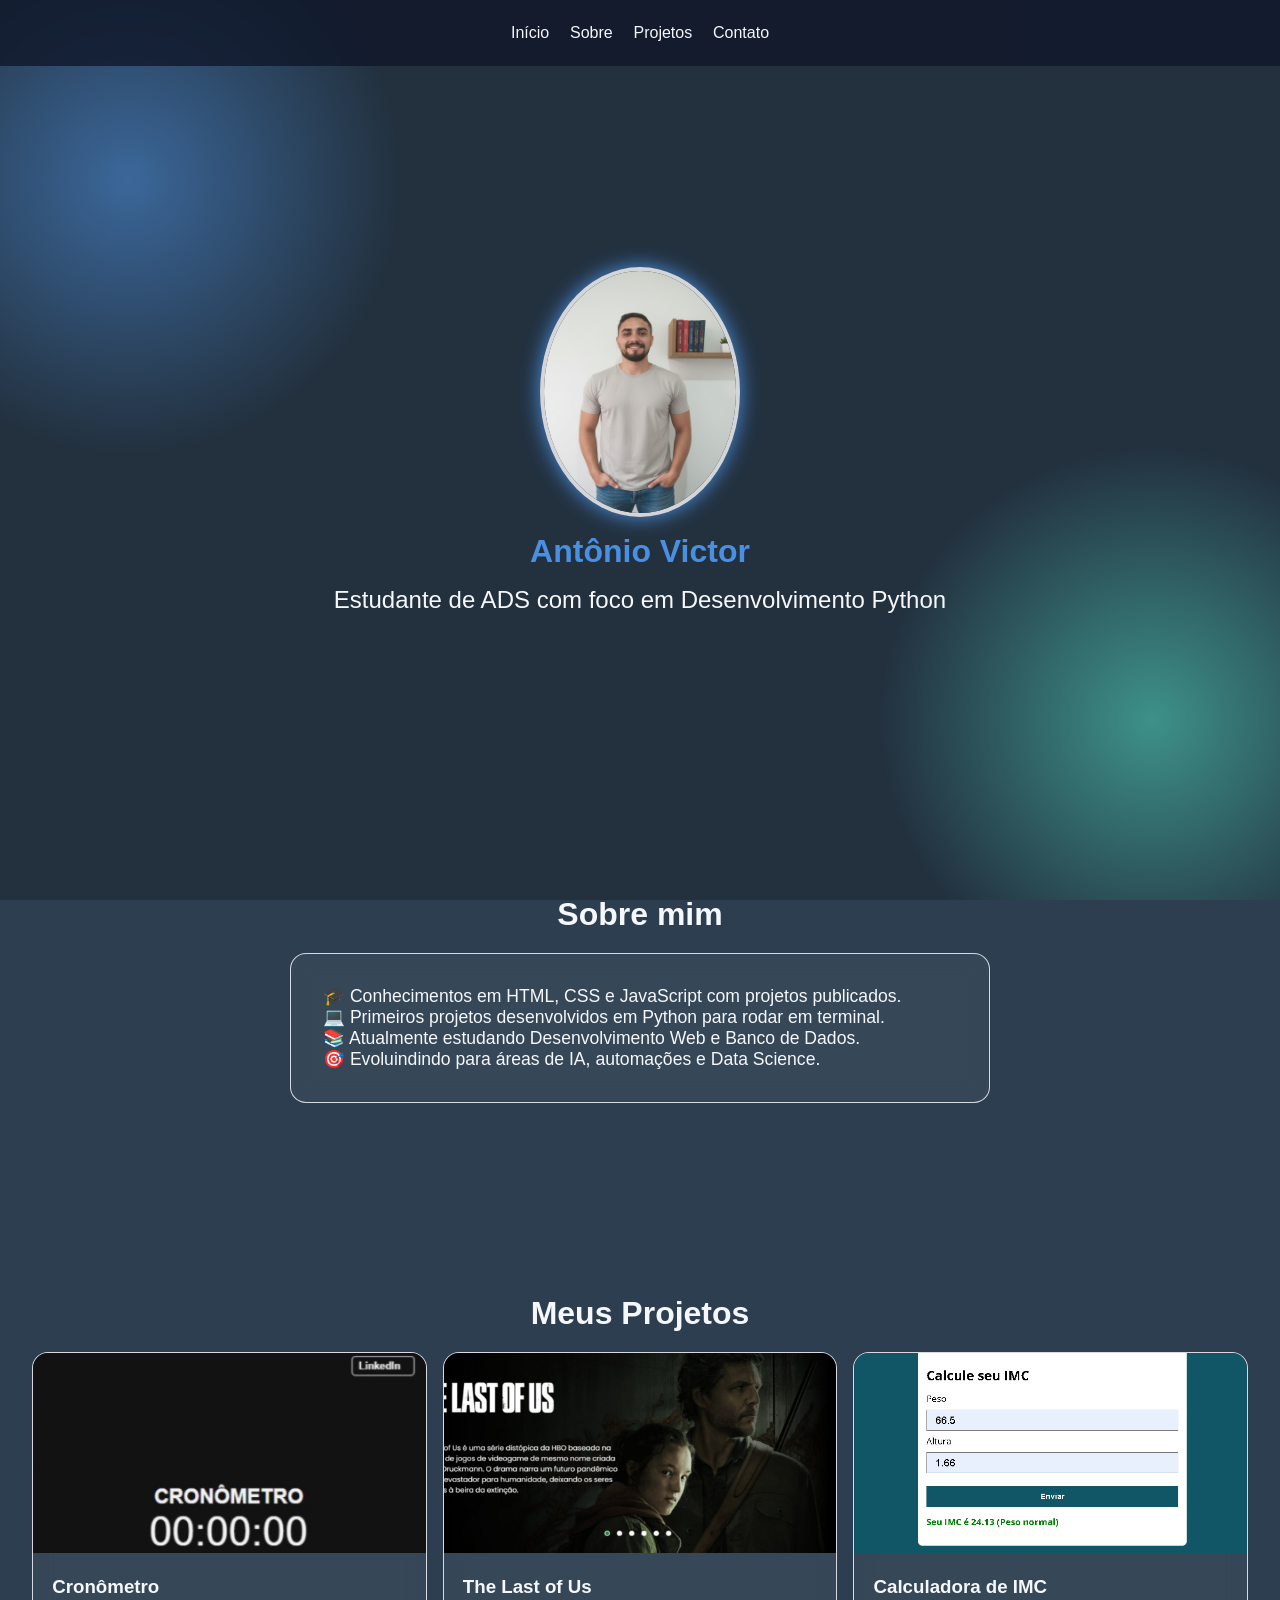
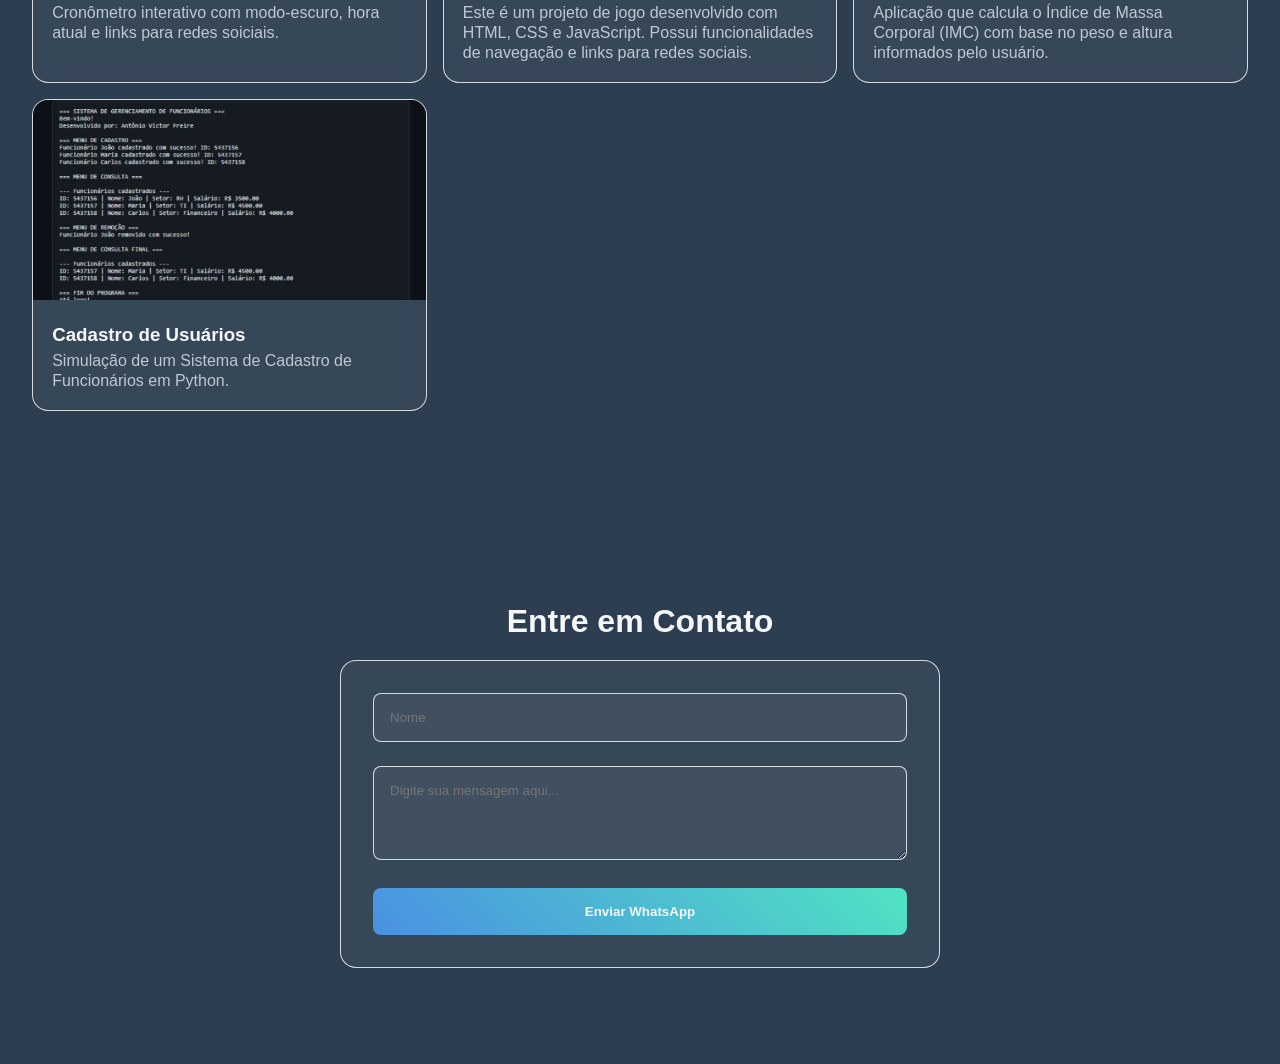
<file: index.html>
<!doctype html>
<html lang="pt-br">
  <head>
    <meta charset="UTF-8" />
    <meta name="viewport" content="width=device-width, initial-scale=1.0" />
    <link rel="stylesheet" href="./assets/css/style.css" />
    <title>Portfólio - Antônio Victor</title>
  </head>
  <body>
    <div class="particulas"></div>

    <nav class="navegacao">
      <ul class="menu">
        <li>
          <a href="#inicio" class="menu-link">Início</a>
        </li>
        <li>
          <a href="#sobre" class="menu-link">Sobre</a>
        </li>
        <li>
          <a href="#projetos" class="menu-link">Projetos</a>
        </li>
        <li>
          <a href="#contatos" class="menu-link">Contato</a>
        </li>
      </ul>
    </nav>

    <main id="inicio" class="cabecalho">
      <img
        src="./assets/img/foto_perfil.png"
        alt="Foto Perfil"
        class="foto-perfil"
      />
      <h1>Antônio Victor</h1>
      <p class="cabecalho-subtitulo">
        Estudante de ADS com foco em Desenvolvimento Python
      </p>
    </main>

    <section id="sobre" class="sobre">
      <h2 class="sobre-titulo">Sobre mim</h2>
      <div class="sobre-caixa">
        <p class="sobre-paragrafo">
          🎓 Conhecimentos em HTML, CSS e JavaScript com projetos publicados.
          <br />
          💻 Primeiros projetos desenvolvidos em Python para rodar em terminal.
          <br />
          📚 Atualmente estudando Desenvolvimento Web e Banco de Dados. <br />
          🎯 Evoluindindo para áreas de IA, automações e Data Science.
        </p>
      </div>
    </section>

    <!-- <a href="https://victorfreireavfs.github.io/projeto-cronometro/" target="_blank" rel="noopener noreferrer"></a> -->

    <section id="projetos" class="projetos">
      <h2 class="projetos-titulo">Meus Projetos</h2>
      <div class="projetos-caixa">
        <div class="projetos-card">
          <a
            href="https://github.com/victorfreireavfs/projeto-cronometro"
            target="_blank"
            rel="noopener noreferrer"
            class="link-projeto"
          >
            <img
              src="./assets/img/preview_cron.jpeg"
              alt="preview-cronometro"
              class="projetos-imagem"
            />

            <div class="caixa-textos-projeto">
              <h3 class="info-projetos">Cronômetro</h3>
              <p class="paragrafo-projetos">
                Cronômetro interativo com modo-escuro, hora atual e links para
                redes soiciais.
              </p>
            </div>
          </a>
        </div>

        <div class="projetos-card">
          <a
            href="https://github.com/victorfreireavfs/projeto-the-last-of-us"
            target="_blank"
            rel="noopener noreferrer"
            class="link-projeto"
          >
            <img
              src="./assets/img/preview_tlou.jpeg"
              alt="preview-tlou"
              class="projetos-imagem"
            />
            <div class="caixa-textos-projeto">
              <h3 class="info-projetos">The Last of Us</h3>
              <p class="paragrafo-projetos">
                Este é um projeto de jogo desenvolvido com HTML, CSS e
                JavaScript. Possui funcionalidades de navegação e links para
                redes sociais.
              </p>
            </div>
          </a>
        </div>

        <div class="projetos-card">
          <a
            href="https://github.com/victorfreireavfs/projeto-calculadora-imc?tab=readme-ov-file"
            target="_blank"
            rel="noopener noreferrer"
            class="link-projeto"
          >
            <img
              src="./assets/img/preview_imc.png"
              alt="preview-calculadora"
              class="projetos-imagem"
            />
            <div class="caixa-textos-projeto">
              <h3 class="info-projetos">Calculadora de IMC</h3>
              <p class="paragrafo-projetos">
                Aplicação que calcula o Índice de Massa Corporal (IMC) com base
                no peso e altura informados pelo usuário.
              </p>
            </div>
          </a>
        </div>

        <div class="projetos-card">
          <a
            href="https://github.com/victorfreireavfs/projeto_cadastro_funcionarios"
            target="_blank"
            rel="noopener noreferrer"
            class="link-projeto"
          >
            <img
              src="./assets/img/preview_cad.jpeg"
              alt="preview-cad"
              class="projetos-imagem"
            />
            <div class="caixa-textos-projeto">
              <h3 class="info-projetos">Cadastro de Usuários</h3>
              <p class="paragrafo-projetos">
                Simulação de um Sistema de Cadastro de Funcionários em Python.
              </p>
            </div>
          </a>
        </div>
      </div>
    </section>

    <section id="contatos" class="contatos">
      <h2 class="contatos-titulo">Entre em Contato</h2>
      <form
        class="formulario-contato"
        id="formulario"
        onsubmit="enviarWhats(event)"
      >
        <div class="grupo-form">
          <input placeholder="Nome" class="campo-form" id="nome" />
        </div>

        <div class="grupo-form">
          <textarea
            class="campo-form"
            placeholder="Digite sua mensagem aqui..."
            id="mensagem"
            rows="4"
          ></textarea>
        </div>

        <button type="submit" class="botao-form">Enviar WhatsApp</button>
      </form>
    </section>
    <script src="./assets/js/script.js"></script>
  </body>
</html>
</file>
<file: assets/css/style.css>
* {
  margin: 0;
  padding: 0;
  box-sizing: border-box;
  font-family: "Segoe UI", Tahoma, Geneva, Verdana, sans-serif;
}

:root {
  --primaria: #4a90e2; /* Azul sereno, transmite confiança e foco */
  --secundaria: #50e3c2; /* Verde água, leve e refrescante */
  --escuro: #2c3e50; /* Azul petróleo, firme e profundo */
  --maisescuro: #1a252f; /* Azul quase preto, para contraste forte */
  --claro: #f5f7fa; /* Cinza muito claro, limpo e suave */
  --vidro: #ffffffcc; /* Branco translúcido (efeito vidro) */
}

html {
  scroll-behavior: smooth;
}

body {
  background-color: var(--escuro);
  color: var(--claro);
}

h1 {
  font-size: 2rem;
  color: var(--primaria);
  font-weight: bold;
}

a {
  text-decoration: none;
  color: inherit;
}

/* Menu Navegação */
.navegacao {
  position: fixed;
  top: 0;
  background: rgb(15, 23, 42, 0.8);
  width: 100%;
  z-index: 100;
  padding: 1.5rem;
}

.menu {
  display: flex;
  list-style: none;
  justify-content: center;
  gap: 1.3rem;
}

.menu-link {
  color: var(--claro);
  text-decoration: none;
  font-weight: 500;
  position: relative;
  padding: 0.5rem 0;
}

.menu-link::after {
  content: "";
  height: 2px;
  width: 0;
  position: absolute;
  bottom: 0;
  left: 0;
  background: linear-gradient(90deg, var(--primaria), var(--secundaria));
  transition: width 0.5s ease;
}

.menu-link:hover::after {
  width: 100%;
}

/* Foto Perfil */
.foto-perfil {
  width: 200px;
  height: 250px;
  box-shadow: 0 0 20px var(--primaria);
  border-radius: 50%;
  border: 4px solid var(--vidro);
  animation: flutuar 3s ease-in-out infinite;
}

/* Cabeçalho */
.cabecalho {
  margin-top: 80px;
  display: flex;
  flex-direction: column;
  align-items: center;
  justify-content: center;
  height: 80vh;
  text-align: center;
  gap: 1rem;
}

.cabecalho-subtitulo {
  font-size: 1.5rem;
  color: var(--claro);
}

/* Seção Sobre */
.sobre {
  padding: 6rem 2rem;
}

.sobre-titulo {
  font-size: 2rem;
  color: var(--claro);
  text-align: center;
  margin-bottom: 20px;
}

.sobre-caixa {
  padding: 2rem;
  max-width: 700px;
  margin: 0 auto;
  border-radius: 16px;
  border: 1px solid var(--vidro);
  backdrop-filter: blur(10px);
  background: rgba(255, 255, 255, 0.05);
}

.sobre-paragrafo {
  text-align: left;
  font-size: 1.1rem;
}

/* Seção Projetos */
.projetos {
  padding: 6rem 2rem;
}

.projetos-caixa {
  display: grid;
  grid-template-columns: repeat(auto-fit, minmax(300px, 1fr));
  gap: 1rem;
  margin: 0 auto;
}

.projetos-card {
  background: rgba(255, 255, 255, 0.05);
  border-radius: 16px;
  backdrop-filter: blur(10px);
  border: 1px solid var(--vidro);
  overflow: hidden;
}

.projetos-titulo {
  text-align: center;
  font-size: 2rem;
  margin-bottom: 20px;
}

.projetos-card:hover {
  box-shadow: 0px 10px 20px rgba(79, 70, 220, 0.2);
  transform: translateY(-10px) scale(1.05);
  transition: all 0.5s ease;
  cursor: pointer;
}

.projetos-imagem {
  height: 200px;
  width: 100%;
  object-fit: cover;
}

.caixa-textos-projeto {
  padding: 1.2rem;
}

.paragrafo-projetos {
  color: rgba(226, 232, 240, 0.8);
  line-height: 1.25rem;
}

.info-projetos {
  margin-bottom: 5px;
}

/* Seção Contato */
.contatos {
  padding: 6rem 2rem;
}

.contatos-titulo {
  text-align: center;
  font-size: 2rem;
  margin-bottom: 20px;
}

.formulario-contato {
  max-width: 600px;
  margin: 0 auto;
  background: rgba(255, 255, 255, 0.05);
  backdrop-filter: blur(5px);
  padding: 2rem;
  border: 1px solid var(--vidro);
  border-radius: 16px;
}

.grupo-form {
  margin-bottom: 1.5rem;
}

.campo-form {
  width: 100%;
  padding: 1rem;
  background: rgba(255, 255, 255, 0.05);
  border-radius: 8px;
  color: var(--claro);
  border: 1px solid var(--vidro);
  outline: none;
}

.campo-form:focus {
  border-color: var(--secundaria);
  box-shadow: 0 0 10px rgba(79, 70, 229, 0.3);
}

.botao-form {
  color: var(--claro);
  background: linear-gradient(45deg, var(--primaria), var(--secundaria));
  padding: 1rem 2rem;
  border: none;
  border-radius: 8px;
  cursor: pointer;
  font-weight: bold;
  width: 100%;
  transition: all 0.5s ease;
}

.botao-form:hover {
  transform: translateY(-4px);
  background: linear-gradient(45deg, var(--secundaria), var(--primaria));
  box-shadow: 0 0 15px rgba(79, 70, 229, 0.5);
}

.particulas {
  position: fixed;
  top: 0;
  left: 0;
  width: 100%;
  height: 100%;
  pointer-events: none;
  z-index: -1;
  opacity: 0.5;
  background:
    radial-gradient(circle at 10% 20%, var(--primaria) 0%, transparent 20%),
    radial-gradient(circle at 90% 80%, var(--secundaria) 0%, transparent 20%),
    var(--maisescuro);
}

@keyframes flutuar {
  0%,
  100% {
    transform: translateY(0);
  }
  50% {
    transform: translateY(-10px);
  }
}
</file>
